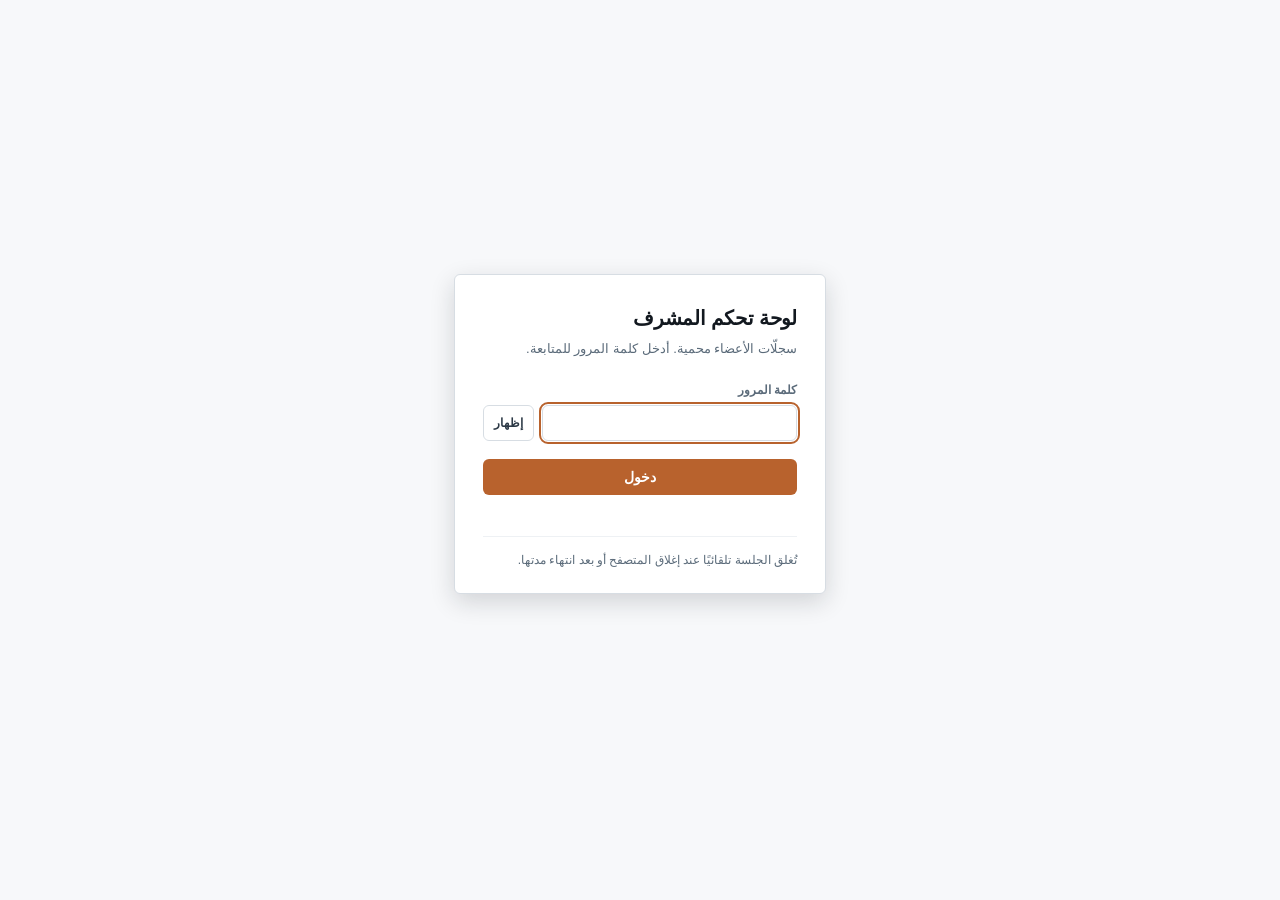
<file: frontend/index.html>
<!DOCTYPE html>
<!-- data-requires-auth: auth.js redirects to admin.html unless a session
     token is present, and styles.css keeps the page hidden until it is. -->
<html lang="ar" dir="rtl" data-requires-auth>
<head>
  <meta charset="UTF-8">
  <meta name="viewport" content="width=device-width, initial-scale=1.0">
  <!-- Personal records: keep the page unindexed and send no referrer out. -->
  <meta name="robots" content="noindex, nofollow">
  <meta name="referrer" content="no-referrer">
  <title>رعية قلحات</title>
  <link rel="stylesheet" href="styles.css">
</head>
<body>

  <header class="app-header">
    <div class="app-header-row">
      <div>
        <h1>رعية قلحات - سجل المعمودية</h1>
        <p class="subtitle">بيانات المعمد/المعمدة</p>
      </div>
      <button type="button" id="logout-btn" class="btn btn-ghost btn-small">تسجيل الخروج</button>
    </div>
  </header>

  <main>
    <!-- Add / Edit form -->
    <section class="panel" id="form-panel">
      <h2 id="form-title">إضافة معمودية</h2>
      <form id="member-form">
        <input type="hidden" id="member-id">

        <div class="field-grid">
          <!-- The parish register number, typed in by the admin. It is not the
               row id the database assigns — that is never shown as a number
               anyone writes down. -->
          <div class="field">
            <label for="baptism_number">رقم المعمودية</label>
            <input type="text" id="baptism_number" required maxlength="50">
          </div>
          <div class="field">
            <label for="firstname">الاسم الأول</label>
            <input type="text" id="firstname" required maxlength="100">
          </div>
          <div class="field">
            <label for="lastname">اسم العائلة</label>
            <input type="text" id="lastname" required maxlength="100">
          </div>
          <div class="field">
            <label for="date_of_birth">تاريخ الميلاد</label>
            <input type="date" id="date_of_birth" required>
          </div>
          <div class="field">
            <label for="place_of_birth">مكان الميلاد</label>
            <input type="text" id="place_of_birth" required maxlength="100">
          </div>
          <div class="field">
            <label for="father_name">اسم الأب</label>
            <input type="text" id="father_name" required maxlength="100">
          </div>
          <div class="field">
            <label for="mother_name">اسم الأم</label>
            <input type="text" id="mother_name" required maxlength="100">
          </div>
          <div class="field">
            <label for="intercessor_name">اسم الشفيع</label>
            <input type="text" id="intercessor_name" required maxlength="100">
          </div>
          <div class="field">
            <label for="godfather_name">اسم العرّاب</label>
            <input type="text" id="godfather_name" required maxlength="100">
          </div>
          <div class="field">
            <label for="godmother_name">اسم العرّابة</label>
            <input type="text" id="godmother_name" required maxlength="100">
          </div>
          <div class="field">
            <label for="baptizing_priest">الكاهن المعمّد</label>
            <input type="text" id="baptizing_priest" required maxlength="100">
          </div>
          <div class="field">
            <label for="place_of_baptism">مكان العماد</label>
            <input type="text" id="place_of_baptism" required maxlength="100">
          </div>
          <div class="field">
            <label for="date_of_baptism">تاريخ العماد</label>
            <input type="date" id="date_of_baptism" required>
          </div>
          <!-- Optional, unlike every field above it: notes exist only when
               there is something to note. -->
          <div class="field field-full">
            <label for="comments">ملاحظات</label>
            <textarea id="comments" rows="3" maxlength="2000"></textarea>
          </div>
        </div>

        <div class="form-actions">
          <button type="submit" id="submit-btn" class="btn btn-primary">إضافة معمودية</button>
          <button type="button" id="cancel-edit-btn" class="btn btn-ghost" hidden>إلغاء</button>
        </div>
        <p class="form-error" id="form-error" role="alert"></p>
      </form>
    </section>

    <!-- Search -->
    <section class="panel" id="search-panel">
      <h2>بحث</h2>
      <div class="search-row">
        <input type="text" id="search-firstname" placeholder="الاسم الأول">
        <input type="text" id="search-lastname" placeholder="اسم العائلة">
        <input type="text" id="search-intercessor" placeholder="اسم الشفيع">
        <button type="button" id="search-btn" class="btn btn-primary">بحث</button>
        <button type="button" id="clear-search-btn" class="btn btn-ghost">مسح</button>
      </div>
    </section>

    <!-- Member list -->
    <section class="panel" id="list-panel">
      <div class="panel-header-row">
        <h2>الأعضاء</h2>
        <div class="panel-header-actions">
          <span class="count-badge" id="member-count">0</span>
          <button type="button" id="export-csv-btn" class="btn btn-ghost btn-small">تصدير CSV</button>
          <button type="button" id="import-csv-btn" class="btn btn-ghost btn-small">استيراد CSV</button>
          <button type="button" id="print-btn" class="btn btn-ghost btn-small">طباعة</button>
          <input type="file" id="import-csv-input" accept=".csv" hidden>
        </div>
      </div>

      <div id="status-message" class="status-message" hidden></div>

      <p class="print-only print-meta" id="print-meta"></p>

      <div class="table-wrap">
        <table id="members-table">
          <thead>
            <tr>
              <th>رقم المعمودية</th>
              <th>الاسم الأول</th>
              <th>اسم العائلة</th>
              <th>تاريخ الميلاد</th>
              <th>مكان الميلاد</th>
              <th>اسم الأب</th>
              <th>اسم الأم</th>
              <th>الشفيع</th>
              <th>العرّاب</th>
              <th>العرّابة</th>
              <th>الكاهن المعمّد</th>
              <th>مكان العماد</th>
              <th>تاريخ العماد</th>
              <th>ملاحظات</th>
              <th class="actions-col">الإجراءات</th>
            </tr>
          </thead>
          <tbody id="members-tbody">
          </tbody>
        </table>
      </div>

      <p class="empty-state" id="empty-state" hidden>لا يوجد أعضاء. أضف معمودية من الأعلى للبدء.</p>
    </section>

    <!-- Single member details. Shown in place of the list when a row is opened. -->
    <section class="panel" id="detail-panel" hidden>
      <div class="panel-header-row detail-actions">
        <h2>بيانات المعمودية</h2>
        <div class="panel-header-actions">
          <button type="button" id="detail-print-btn" class="btn btn-primary btn-small">طباعة</button>
          <button type="button" id="detail-edit-btn" class="btn btn-ghost btn-small">تعديل</button>
          <button type="button" id="detail-back-btn" class="btn btn-ghost btn-small">رجوع إلى القائمة</button>
        </div>
      </div>

      <h3 class="detail-name" id="detail-name"></h3>
      <p class="detail-id" id="detail-id"></p>

      <dl class="detail-grid" id="detail-grid"></dl>

      <p class="print-only print-meta" id="detail-print-meta"></p>
    </section>
  </main>

  <!-- Delete confirmation -->
  <div class="modal-overlay" id="delete-modal" hidden>
    <div class="modal" role="dialog" aria-modal="true" aria-labelledby="delete-modal-title">
      <h3 id="delete-modal-title">حذف هذا المعمود؟</h3>
      <p id="delete-modal-text"></p>
      <div class="modal-actions">
        <button type="button" id="confirm-delete-btn" class="btn btn-danger">حذف</button>
        <button type="button" id="cancel-delete-btn" class="btn btn-ghost">إلغاء</button>
      </div>
    </div>
  </div>

  <!-- auth.js first: it defines API_BASE and the session helpers app.js uses,
       and turns anonymous visitors away before any member data is requested. -->
  <script src="auth.js"></script>
  <script src="app.js"></script>
</body>
</html>
</file>
<file: frontend/styles.css>
/* Design tokens */
:root {
  --ink-900: #12181f;
  --ink-700: #2c3946;
  --ink-500: #5b6b7a;
  --ink-200: #d7dde3;
  --ink-100: #eef1f4;
  --paper: #f7f8fa;
  --white: #ffffff;
  --accent: #b8622d;
  --accent-dark: #944e22;
  --accent-tint: #f6e9e1;
  --danger: #a3372f;
  --danger-tint: #f7e6e4;

  --font-body: -apple-system, "Segoe UI", Tahoma, "Noto Sans Arabic", "Geeza Pro", Roboto, Helvetica, Arial, sans-serif;
  --font-mono: "SFMono-Regular", Consolas, "Liberation Mono", Menlo, monospace;

  --radius: 6px;
  --shadow-sm: 0 1px 2px rgba(18, 24, 31, 0.06);
  --shadow-md: 0 8px 24px rgba(18, 24, 31, 0.16);
}

* { box-sizing: border-box; }

body {
  margin: 0;
  font-family: var(--font-body);
  background: var(--paper);
  color: var(--ink-900);
  line-height: 1.5;
}

.app-header {
  padding: 28px 32px 20px;
  border-bottom: 1px solid var(--ink-200);
  background: var(--white);
}

.app-header h1 {
  margin: 0 0 4px;
  font-size: 22px;
  font-weight: 700;
  letter-spacing: -0.01em;
}

.subtitle {
  margin: 0;
  color: var(--ink-500);
  font-size: 14px;
}

main {
  max-width: 980px;
  margin: 0 auto;
  padding: 24px 32px 64px;
  display: flex;
  flex-direction: column;
  gap: 20px;
}

.panel {
  background: var(--white);
  border: 1px solid var(--ink-200);
  border-radius: var(--radius);
  padding: 20px 24px;
  box-shadow: var(--shadow-sm);
}

.panel h2 {
  margin: 0 0 14px;
  font-size: 15px;
  font-weight: 700;
  text-transform: uppercase;
  letter-spacing: 0.04em;
  color: var(--ink-700);
}

.panel-header-row {
  display: flex;
  align-items: center;
  justify-content: space-between;
  margin-bottom: 14px;
}
.panel-header-row h2 { margin: 0; }

.panel-header-actions {
  display: flex;
  align-items: center;
  gap: 8px;
}

.count-badge {
  font-family: var(--font-mono);
  font-size: 12px;
  background: var(--ink-100);
  color: var(--ink-700);
  padding: 3px 9px;
  border-radius: 999px;
}

/* Form */
.field-grid {
  display: grid;
  grid-template-columns: repeat(3, 1fr);
  gap: 14px 16px;
}

.field {
  display: flex;
  flex-direction: column;
  gap: 6px;
}

.field label {
  font-size: 12px;
  font-weight: 600;
  color: var(--ink-500);
}

.field input,
.field textarea {
  font-family: inherit;
  font-size: 14px;
  padding: 9px 10px;
  border: 1px solid var(--ink-200);
  border-radius: var(--radius);
  background: var(--paper);
  color: var(--ink-900);
}

.field textarea {
  resize: vertical;
  min-height: 64px;
  line-height: 1.5;
}

/* Notes run wider than a name does, so the field takes the full grid row. */
.field-full { grid-column: 1 / -1; }

.field input:focus,
.field textarea:focus,
.search-row input:focus {
  outline: 2px solid var(--accent);
  outline-offset: 1px;
  background: var(--white);
}

.form-actions {
  display: flex;
  gap: 10px;
  margin-top: 18px;
}

.form-error {
  margin: 10px 0 0;
  font-size: 13px;
  color: var(--danger);
  min-height: 1em;
}

/* Buttons */
.btn {
  font-family: inherit;
  font-size: 14px;
  font-weight: 600;
  padding: 9px 16px;
  border-radius: var(--radius);
  border: 1px solid transparent;
  cursor: pointer;
}

.btn:focus-visible {
  outline: 2px solid var(--accent);
  outline-offset: 2px;
}

.btn-primary {
  background: var(--accent);
  color: var(--white);
}
.btn-primary:hover { background: var(--accent-dark); }

.btn-ghost {
  background: transparent;
  border-color: var(--ink-200);
  color: var(--ink-700);
}
.btn-ghost:hover { background: var(--ink-100); }

.btn-danger {
  background: var(--danger);
  color: var(--white);
}
.btn-danger:hover { background: #832a24; }

.btn-small {
  font-size: 12px;
  padding: 5px 10px;
}

/* Used while a request is in flight, so the state is visible and a second
   click cannot land. */
.btn:disabled {
  opacity: 0.6;
  cursor: default;
}

/* Search */
.search-row {
  display: flex;
  gap: 10px;
  flex-wrap: wrap;
}

.search-row input {
  font-family: inherit;
  font-size: 14px;
  padding: 9px 10px;
  border: 1px solid var(--ink-200);
  border-radius: var(--radius);
  background: var(--paper);
  flex: 1;
  min-width: 160px;
}

/* Table */
.table-wrap {
  overflow-x: auto;
}

table {
  width: 100%;
  border-collapse: collapse;
  font-size: 13px;
}

thead th {
  text-align: start;
  font-size: 11px;
  text-transform: uppercase;
  letter-spacing: 0.04em;
  color: var(--ink-500);
  border-bottom: 1px solid var(--ink-200);
  padding: 8px 10px;
  white-space: nowrap;
}

tbody td {
  padding: 10px;
  border-bottom: 1px solid var(--ink-100);
  vertical-align: middle;
}

tbody tr:hover { background: var(--paper); }

.actions-col { text-align: end; }

td.comments-cell {
  max-width: 220px;
  overflow: hidden;
  text-overflow: ellipsis;
  white-space: nowrap;
}
td.actions-cell {
  text-align: end;
  white-space: nowrap;
}
td.actions-cell .btn { margin-inline-start: 6px; }

.empty-state {
  text-align: center;
  color: var(--ink-500);
  font-size: 13px;
  padding: 24px 0 8px;
}

.status-message {
  font-size: 13px;
  padding: 8px 12px;
  border-radius: var(--radius);
  margin-bottom: 12px;
}
.status-message.success {
  background: var(--accent-tint);
  color: var(--accent-dark);
}
.status-message.error {
  background: var(--danger-tint);
  color: var(--danger);
}

/* Member detail view — replaces the list in place while `detail-open` is set
   on <body>, so one member fills the screen and the print sheet. */
body.detail-open #form-panel,
body.detail-open #search-panel,
body.detail-open #list-panel {
  display: none;
}

.detail-name {
  margin: 0;
  font-size: 20px;
  font-weight: 700;
}

.detail-id {
  margin: 2px 0 18px;
  font-family: var(--font-mono);
  font-size: 12px;
  color: var(--ink-500);
}

.detail-grid {
  display: grid;
  grid-template-columns: max-content 1fr max-content 1fr;
  gap: 0 18px;
  margin: 0;
  font-size: 14px;
}

.detail-grid dt {
  font-size: 12px;
  font-weight: 600;
  color: var(--ink-500);
  padding: 9px 0;
  border-bottom: 1px solid var(--ink-100);
  white-space: nowrap;
}

.detail-grid dd {
  margin: 0;
  white-space: pre-wrap;
  padding: 9px 0;
  border-bottom: 1px solid var(--ink-100);
  color: var(--ink-900);
}

.detail-grid dd.detail-empty { color: var(--ink-200); }

/* Modal */
.modal-overlay[hidden] {
  display: none;
}

.modal-overlay {
  position: fixed;
  inset: 0;
  background: rgba(18, 24, 31, 0.5);
  display: flex;
  align-items: center;
  justify-content: center;
  padding: 20px;
}
.modal {
  background: var(--white);
  border-radius: var(--radius);
  padding: 22px 24px;
  max-width: 380px;
  width: 100%;
  box-shadow: var(--shadow-md);
}

.modal h3 { margin: 0 0 8px; font-size: 16px; }
.modal p { margin: 0 0 18px; color: var(--ink-500); font-size: 14px; }
.modal-actions { display: flex; gap: 10px; justify-content: flex-end; }

/* Responsive */
@media (max-width: 720px) {
  main { padding: 20px 16px 48px; }
  .field-grid { grid-template-columns: 1fr 1fr; }
  .search-row { flex-direction: column; }
  .detail-grid { grid-template-columns: max-content 1fr; }
  .detail-actions { flex-direction: column; align-items: flex-start; gap: 10px; }
  .detail-actions .panel-header-actions { flex-wrap: wrap; }
}

@media (max-width: 480px) {
  .field-grid { grid-template-columns: 1fr; }
}

@media (prefers-reduced-motion: reduce) {
  * { transition: none !important; }
}

/* Print-only content: hidden on screen, revealed by the print sheet below. */
.print-only { display: none; }

/* Print: keep the member table only, on plain paper. */
/* Header row: title on one side, session controls on the other. */
.app-header-row {
  display: flex;
  align-items: flex-start;
  justify-content: space-between;
  gap: 16px;
}

/* Admin gate
   -----------------------------------------------------------------------
   A protected page opts in with data-requires-auth on <html>, and auth.js
   adds .auth-ready once it has found a session. Until then the page is
   hidden, so member data is never briefly visible before the redirect to
   the login page happens. visibility, not display: the layout is already
   correct when it appears, with no reflow. */
html[data-requires-auth]:not(.auth-ready) body {
  visibility: hidden;
}

.login-page {
  min-height: 100vh;
  display: flex;
}

.login-shell {
  max-width: 420px;
  width: 100%;
  margin: auto;
  padding: 32px 24px 64px;
  display: block;
}

.login-card {
  background: var(--white);
  border: 1px solid var(--ink-200);
  border-radius: var(--radius);
  padding: 28px 28px 24px;
  box-shadow: var(--shadow-md);
}

.login-header {
  margin-bottom: 22px;
}

.login-header h1 {
  margin: 0 0 6px;
  font-size: 20px;
  font-weight: 700;
  letter-spacing: -0.01em;
}

.login-header .subtitle {
  font-size: 13px;
}

/* Field plus the show/hide toggle, which must not stretch with it. */
.password-row {
  display: flex;
  gap: 8px;
  align-items: stretch;
}

.password-row input {
  flex: 1;
  min-width: 0;
}

.password-row .btn {
  flex: 0 0 auto;
  white-space: nowrap;
}

.btn-block {
  width: 100%;
  margin-top: 18px;
}

.login-note {
  margin: 18px 0 0;
  padding-top: 14px;
  border-top: 1px solid var(--ink-100);
  color: var(--ink-500);
  font-size: 12px;
}

@media print {
  @page { margin: 14mm; }

  body {
    background: var(--white);
    line-height: 1.35;
  }

  .app-header {
    padding: 0 0 10px;
    margin-bottom: 14px;
  }
  .app-header .subtitle { display: none; }
  .app-header-row { display: block; }

  main {
    max-width: none;
    margin: 0;
    padding: 0;
    gap: 0;
  }

  /* Everything that is interactive or on-screen chrome. */
  #form-panel,
  #search-panel,
  #logout-btn,
  .panel-header-actions,
  .status-message,
  .modal-overlay,
  .actions-col,
  td.actions-cell {
    display: none;
  }

  .panel {
    border: none;
    border-radius: 0;
    box-shadow: none;
    padding: 0;
  }

  .panel-header-row { margin-bottom: 4px; }

  .print-only { display: block; }

  .print-meta {
    margin: 0 0 12px;
    font-size: 11px;
    color: var(--ink-500);
  }

  .table-wrap { overflow: visible; }

  table { font-size: 11px; }

  /* On paper there is no hover to reveal a truncated note, so print it whole. */
  td.comments-cell {
    max-width: 140px;
    white-space: normal;
    overflow: visible;
  }

  /* Repeat the column headings on every printed page. */
  thead { display: table-header-group; }
  tbody tr {
    page-break-inside: avoid;
    break-inside: avoid;
  }
  tbody tr:hover { background: transparent; }

  thead th,
  tbody td {
    padding: 5px 6px;
    border-bottom: 1px solid var(--ink-200);
  }

  /* Single-member sheet. */
  .detail-name { font-size: 16px; }
  .detail-id { margin: 2px 0 14px; font-size: 11px; }

  .detail-grid { font-size: 12px; }
  .detail-grid dt,
  .detail-grid dd {
    padding: 6px 0;
    border-bottom: 1px solid var(--ink-200);
    break-inside: avoid;
  }
  .detail-grid dd.detail-empty { color: var(--ink-500); }

  #detail-panel .print-meta { margin: 14px 0 0; }
}
</file>
